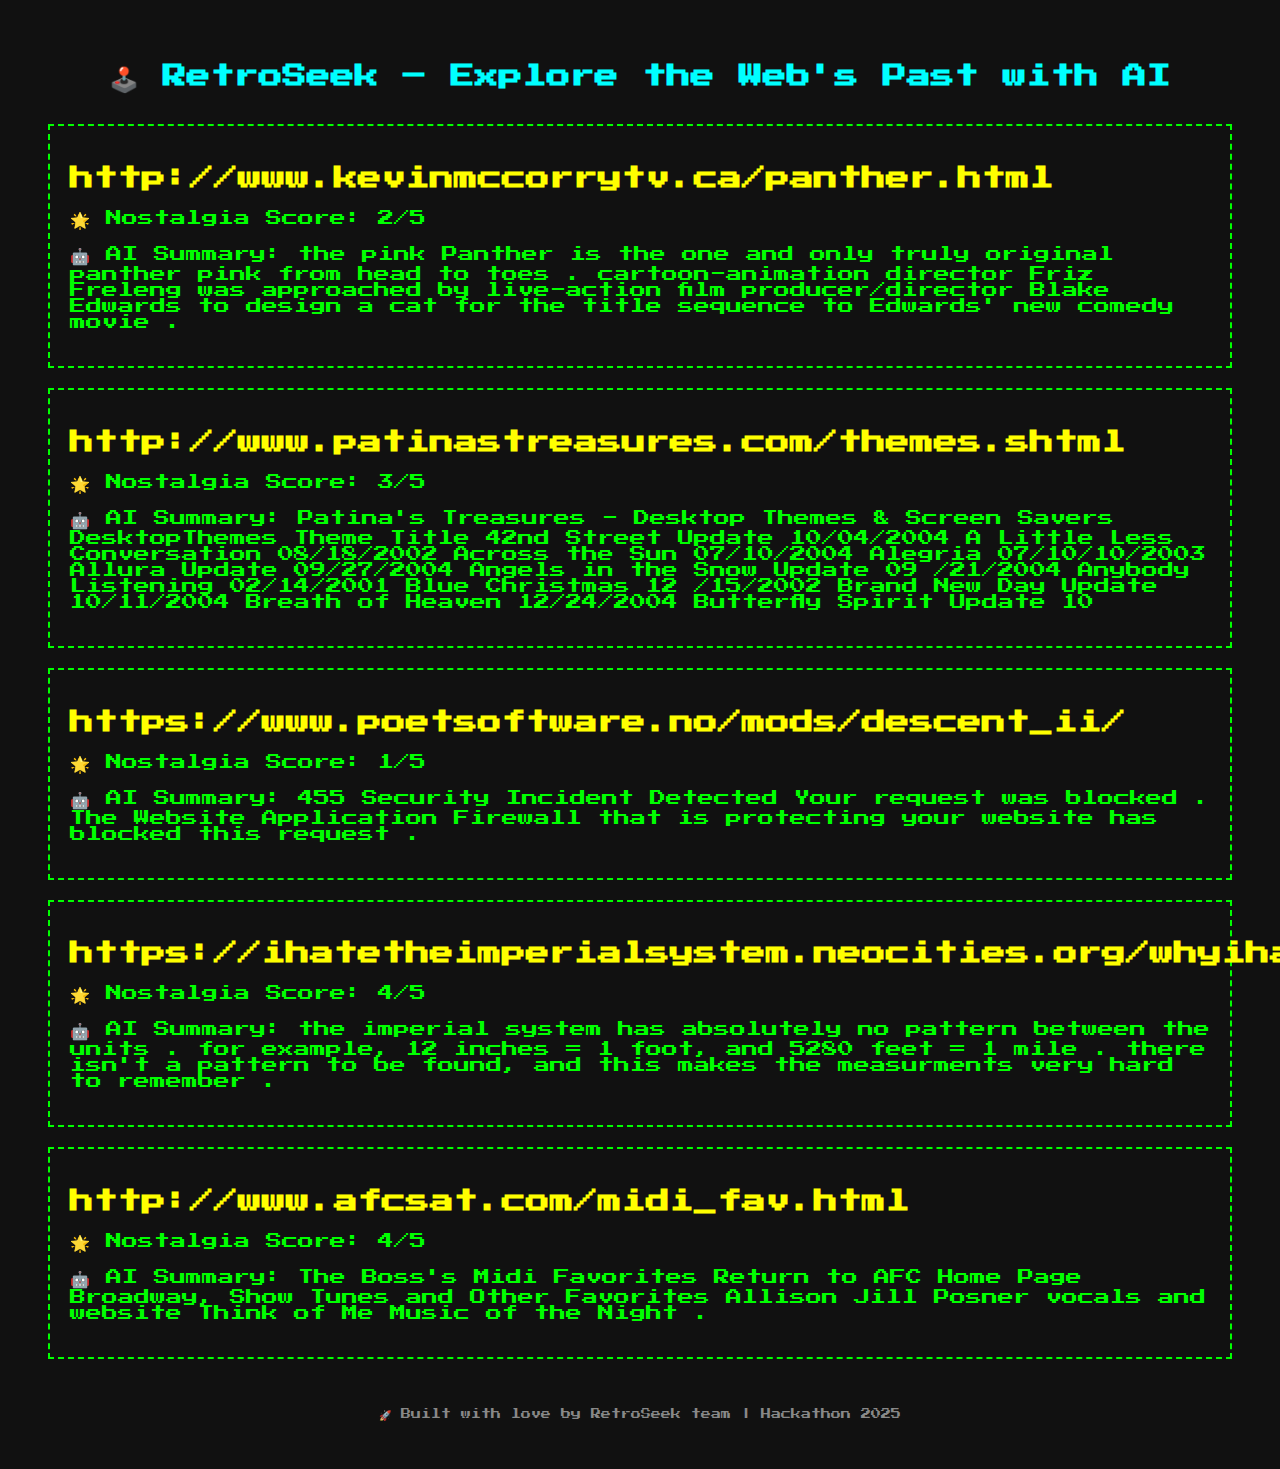
<file: index.html>
<!DOCTYPE html>
<html lang="en">
<head>
  <meta charset="UTF-8">
  <title>RetroSeek</title>
  <link href="https://fonts.googleapis.com/css2?family=Press+Start+2P&display=swap" rel="stylesheet">
  <style>
    body {
      font-family: 'Press Start 2P', monospace;
      background-color: #111;
      color: #0f0;
      padding: 40px;
    }
    h1 {
      color: #00ffff;
      text-align: center;
      font-size: 24px;
      margin-bottom: 30px;
    }
    .site {
      border: 2px dashed #0f0;
      padding: 20px;
      margin-bottom: 20px;
    }
    .site h2 a {
      color: #ff0;
      text-decoration: none;
    }
    .site h2 a:hover {
      text-decoration: underline;
    }
    .score, .summary {
      margin-top: 10px;
    }
    footer {
      margin-top: 50px;
      text-align: center;
      color: #888;
      font-size: 10px;
    }
  </style>
</head>
<body>
  <h1>🕹️ RetroSeek – Explore the Web's Past with AI</h1>
  
    <div class="site">
      <h2><a href="http://www.kevinmccorrytv.ca/panther.html" target="_blank">http://www.kevinmccorrytv.ca/panther.html</a></h2>
      <p class="score">🌟 Nostalgia Score: 2/5</p>
      <p class="summary">🤖 AI Summary: the pink Panther is the one and only truly original panther pink from head to toes . cartoon-animation director Friz Freleng was approached by live-action film producer/director Blake Edwards to design a cat for the title sequence to Edwards' new comedy movie .</p>
    </div>
    
    <div class="site">
      <h2><a href="http://www.patinastreasures.com/themes.shtml" target="_blank">http://www.patinastreasures.com/themes.shtml</a></h2>
      <p class="score">🌟 Nostalgia Score: 3/5</p>
      <p class="summary">🤖 AI Summary: Patina's Treasures - Desktop Themes & Screen Savers DesktopThemes Theme Title 42nd Street Update 10/04/2004 A Little Less Conversation 08/18/2002 Across the Sun 07/10/2004 Alegria 07/10/10/2003 Allura Update 09/27/2004 Angels in the Snow Update 09 /21/2004 Anybody Listening 02/14/2001 Blue Christmas 12 /15/2002 Brand New Day Update 10/11/2004 Breath of Heaven 12/24/2004 Butterfly Spirit Update 10</p>
    </div>
    
    <div class="site">
      <h2><a href="https://www.poetsoftware.no/mods/descent_ii/" target="_blank">https://www.poetsoftware.no/mods/descent_ii/</a></h2>
      <p class="score">🌟 Nostalgia Score: 1/5</p>
      <p class="summary">🤖 AI Summary: 455 Security Incident Detected Your request was blocked . The Website Application Firewall that is protecting your website has blocked this request .</p>
    </div>
    
    <div class="site">
      <h2><a href="https://ihatetheimperialsystem.neocities.org/whyihatetheimperialsystem" target="_blank">https://ihatetheimperialsystem.neocities.org/whyihatetheimperialsystem</a></h2>
      <p class="score">🌟 Nostalgia Score: 4/5</p>
      <p class="summary">🤖 AI Summary: the imperial system has absolutely no pattern between the units . for example, 12 inches = 1 foot, and 5280 feet = 1 mile . there isn't a pattern to be found, and this makes the measurments very hard to remember .</p>
    </div>
    
    <div class="site">
      <h2><a href="http://www.afcsat.com/midi_fav.html" target="_blank">http://www.afcsat.com/midi_fav.html</a></h2>
      <p class="score">🌟 Nostalgia Score: 4/5</p>
      <p class="summary">🤖 AI Summary: The Boss's Midi Favorites Return to AFC Home Page Broadway, Show Tunes and Other Favorites Allison Jill Posner vocals and website Think of Me Music of the Night .</p>
    </div>
    
  <footer>
    🚀 Built with love by RetroSeek team | Hackathon 2025
  </footer>
</body>
</html>
</file>
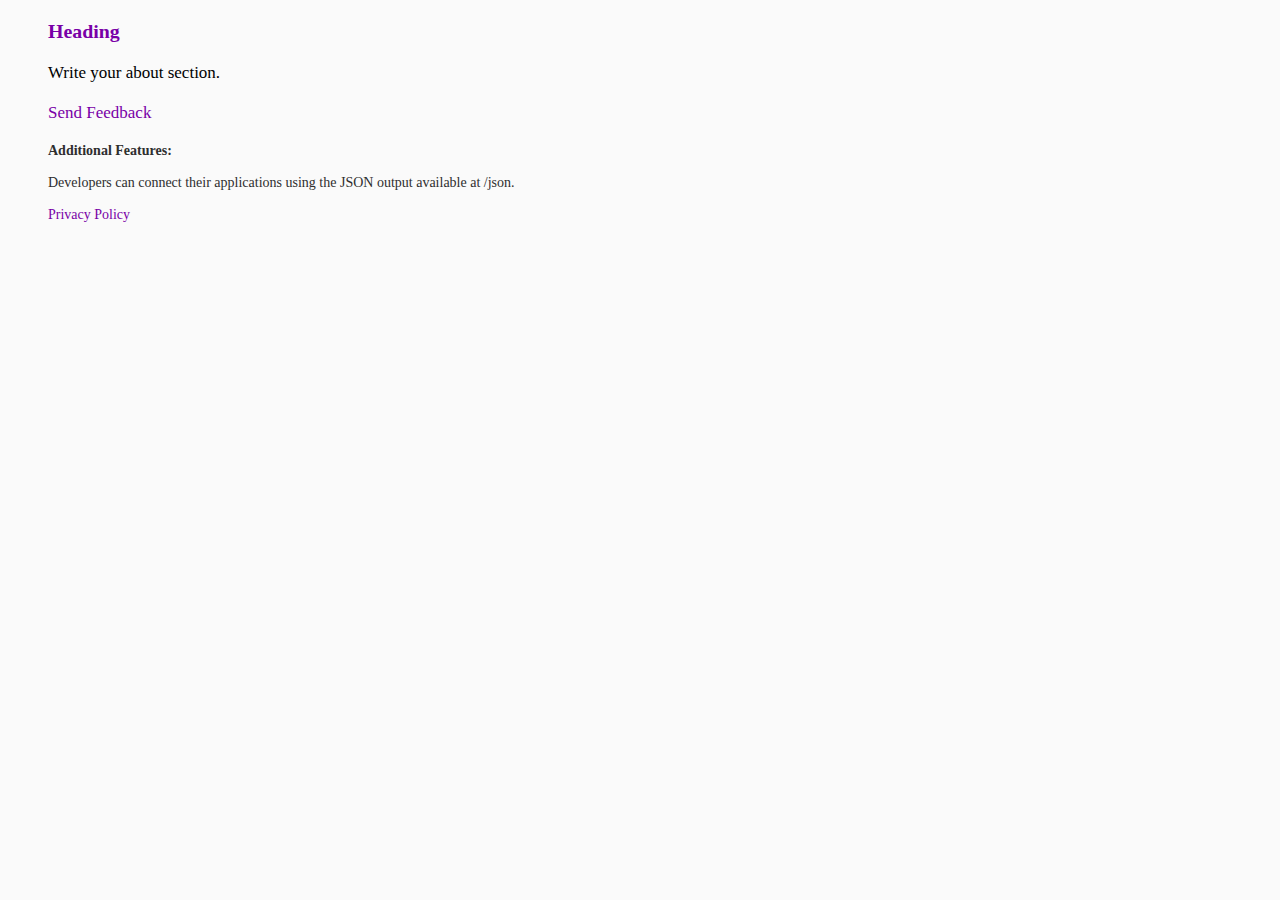
<file: html/about/index.html>
<!DOCTYPE html>
<html>
<head>
<title>About</title>
<meta name="viewport" content="width=device-width, initial-scale=1">
<link rel="stylesheet" type="text/css" href="../styles.css"/>
</head>
<body>
<blockquote>
<a href="/"><h3>Heading</h3></a>
<p>
Write your about section.
<br>
<br>
<a href="/feedback/">Send Feedback</a><br><br>
</p>
<p class="pin"><b>Additional Features:</b>
<br><br>Developers can connect their applications using the JSON output available at /json.
<br>
<br>
<a class="pin1" href="pp.html">Privacy Policy</a>
</p>
</blockquote>
</body>
</html>
</file>
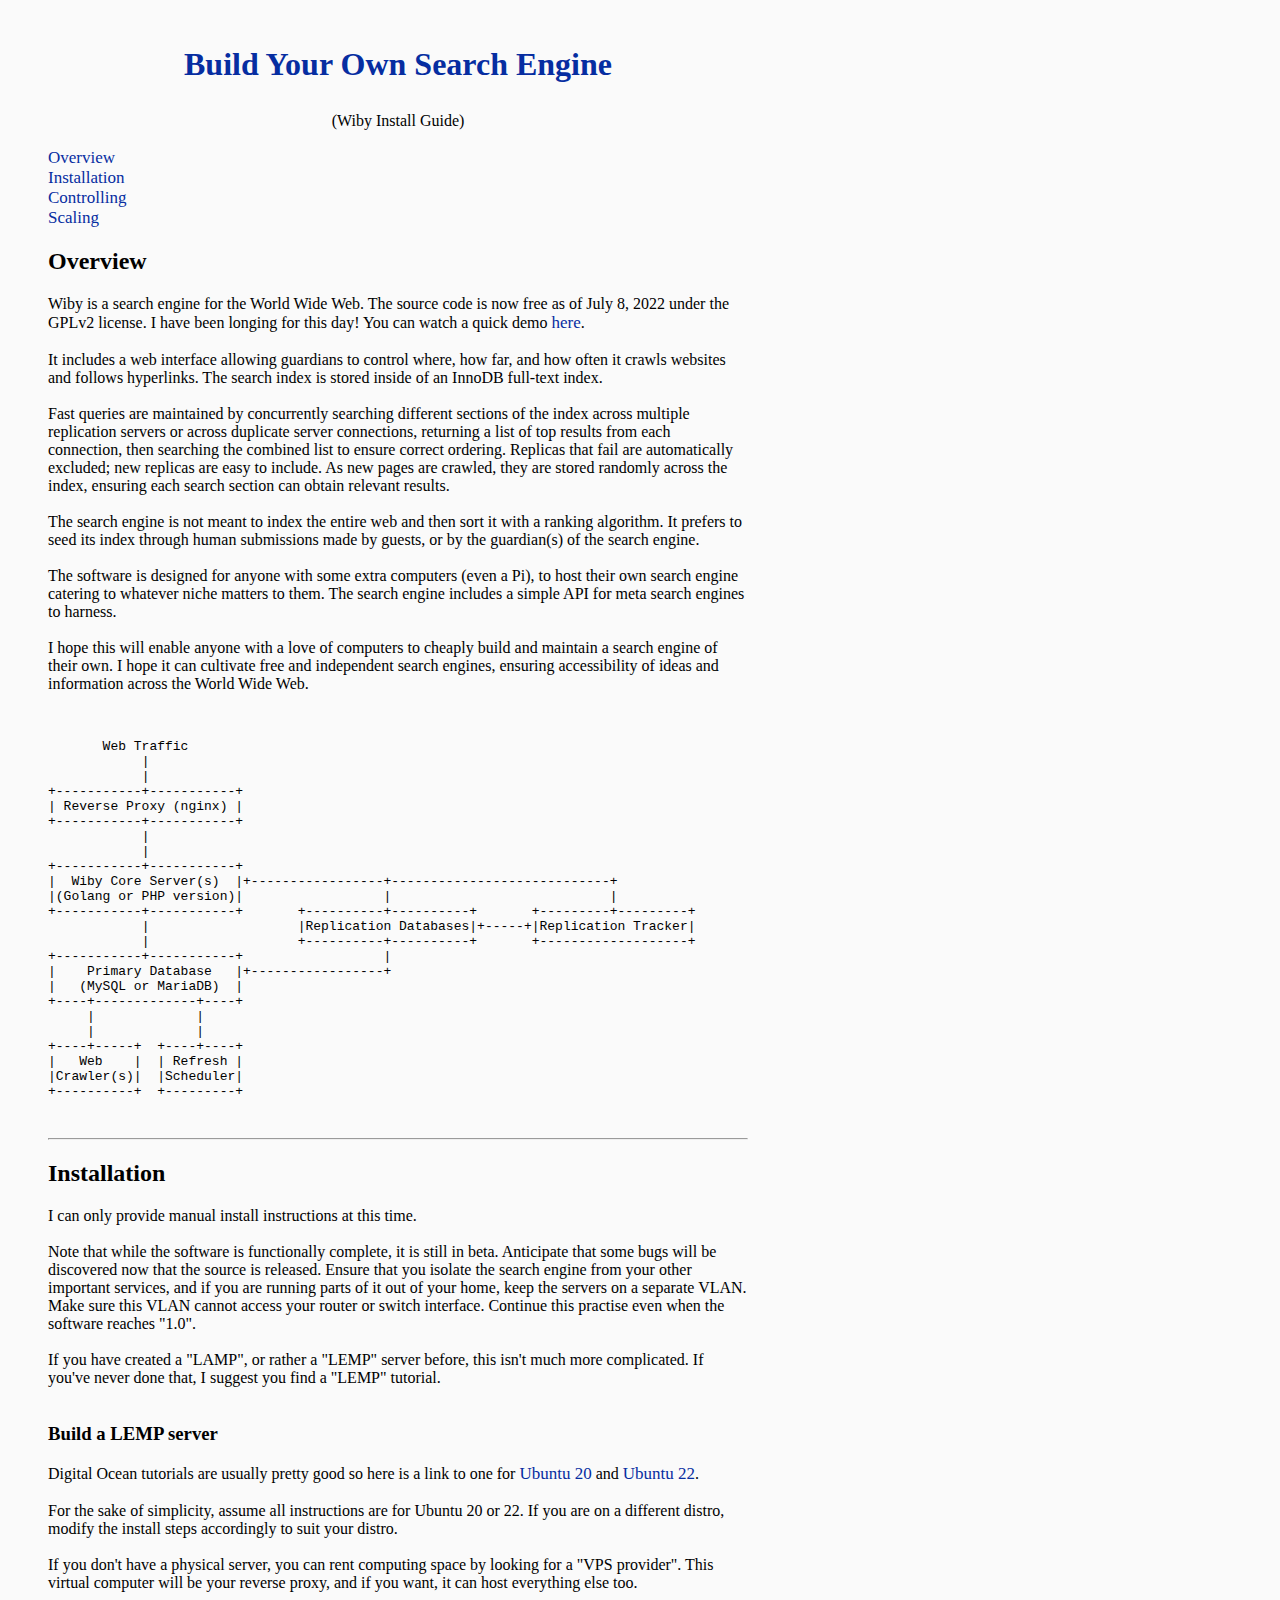
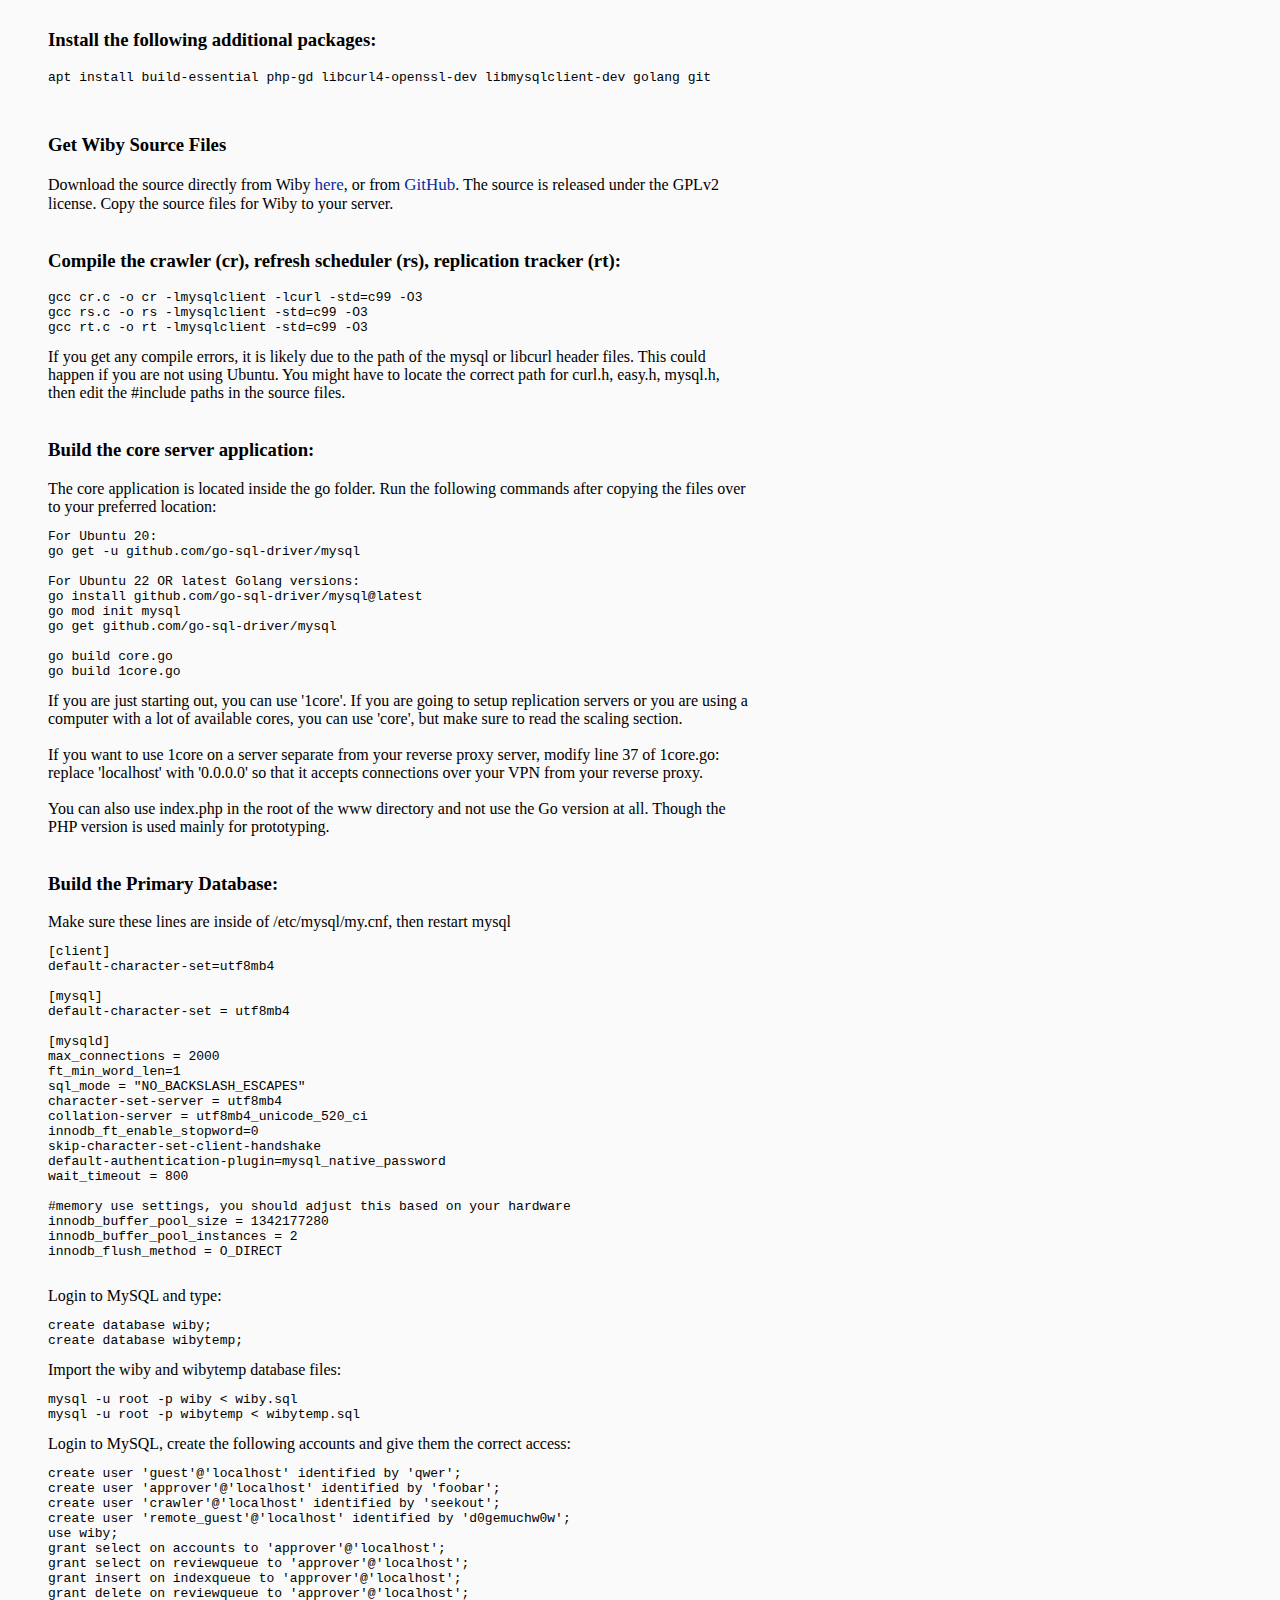
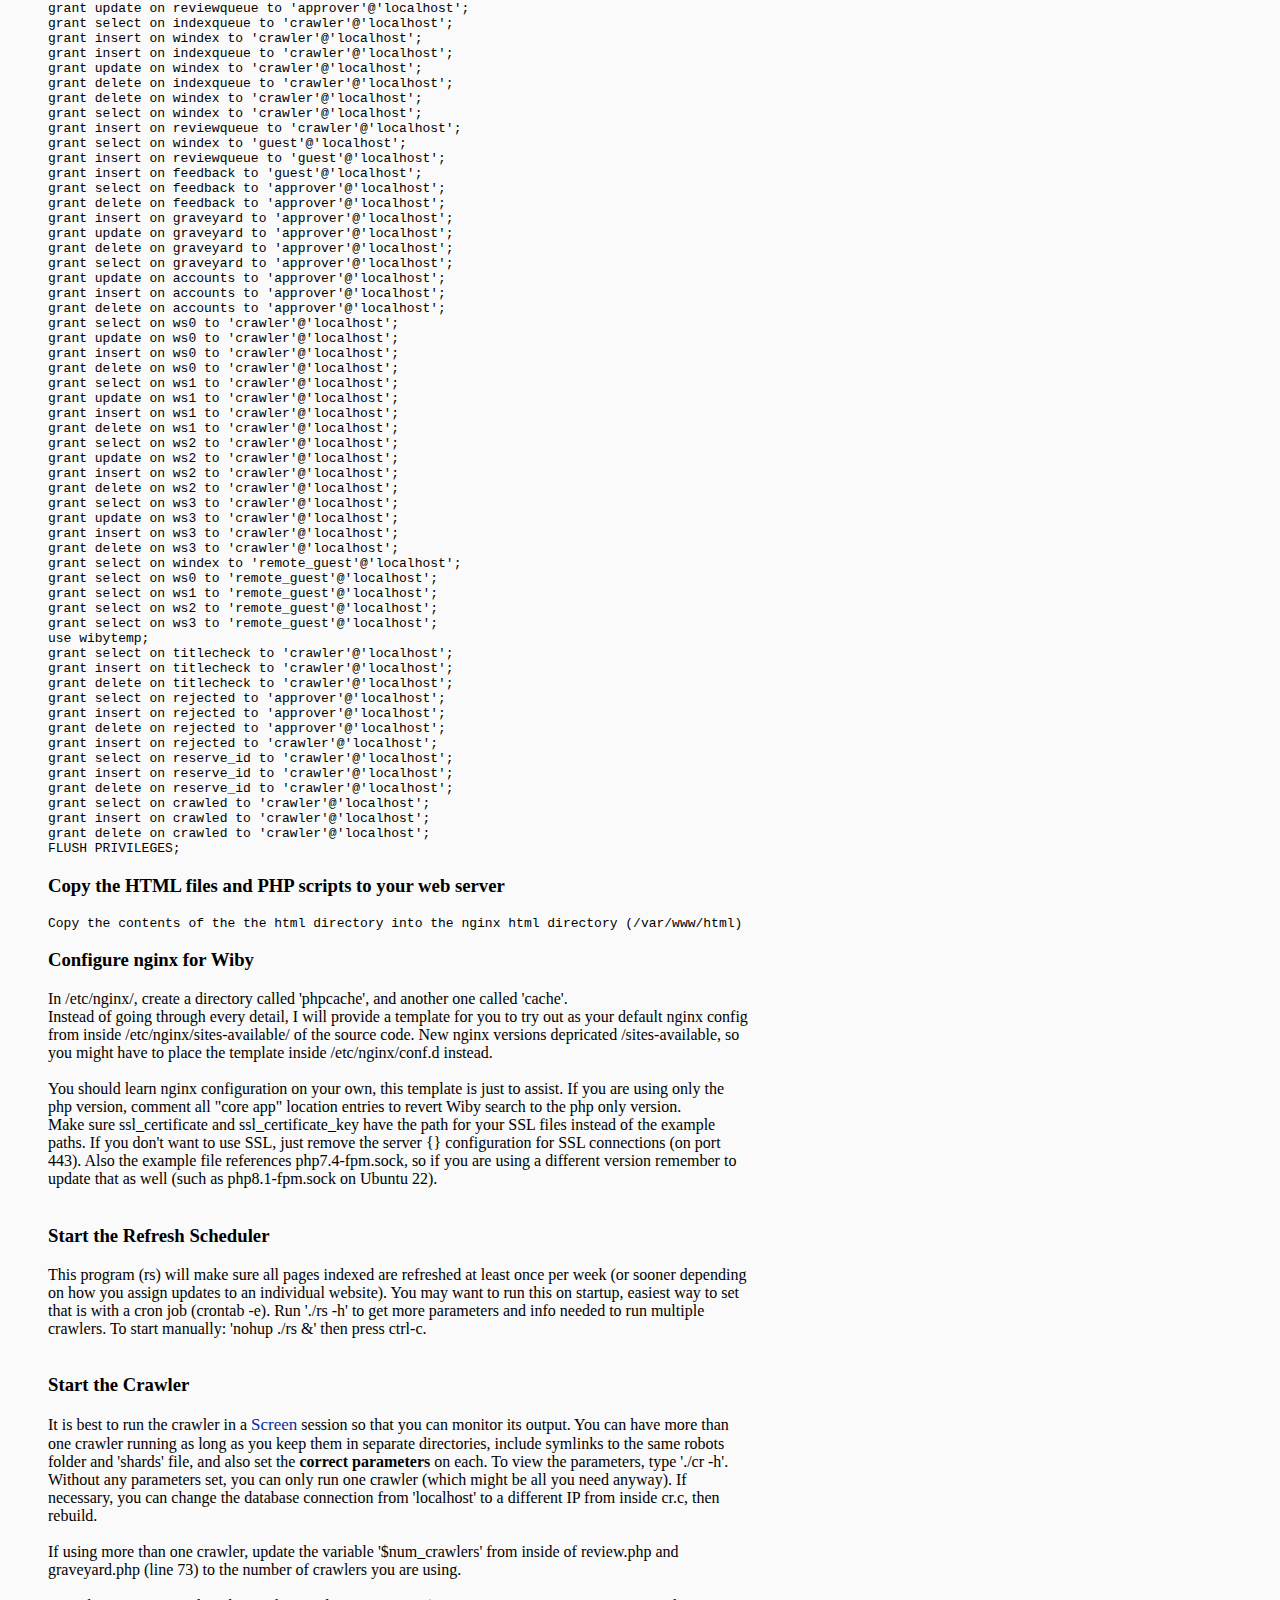
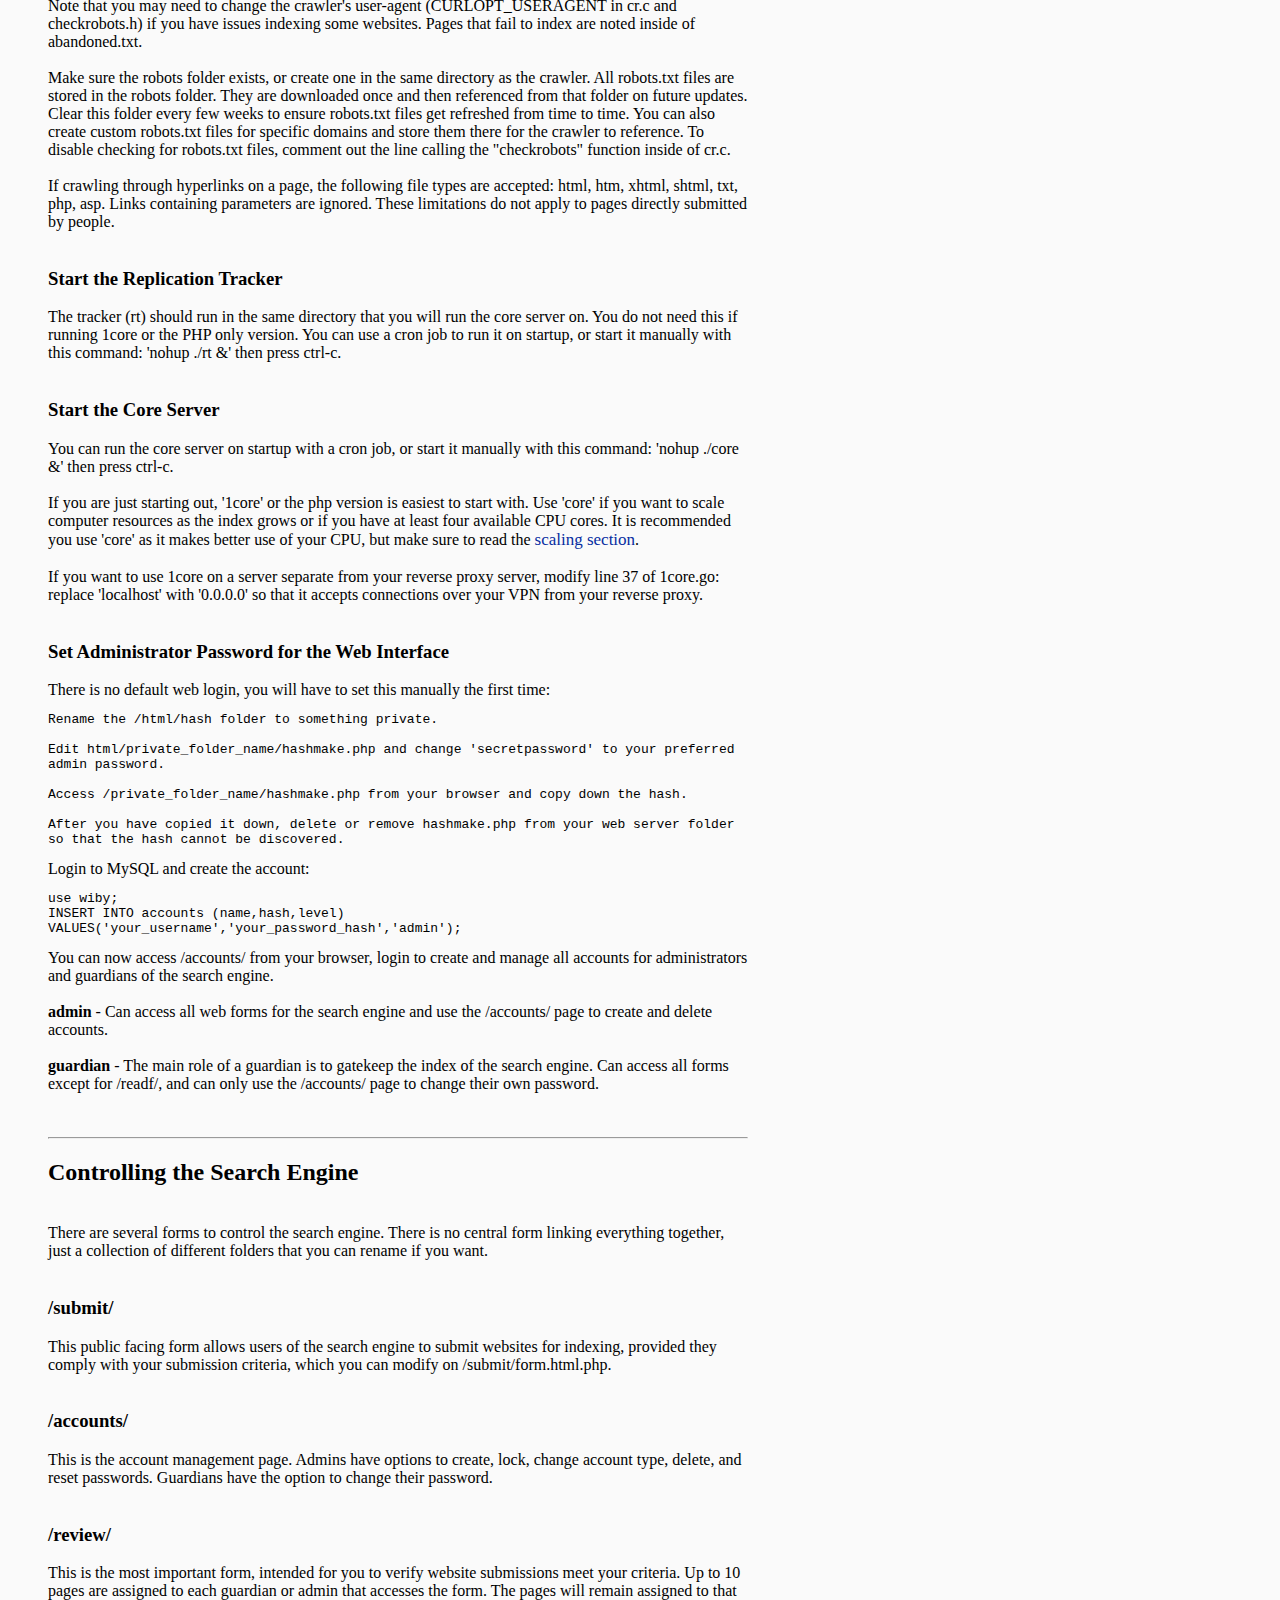
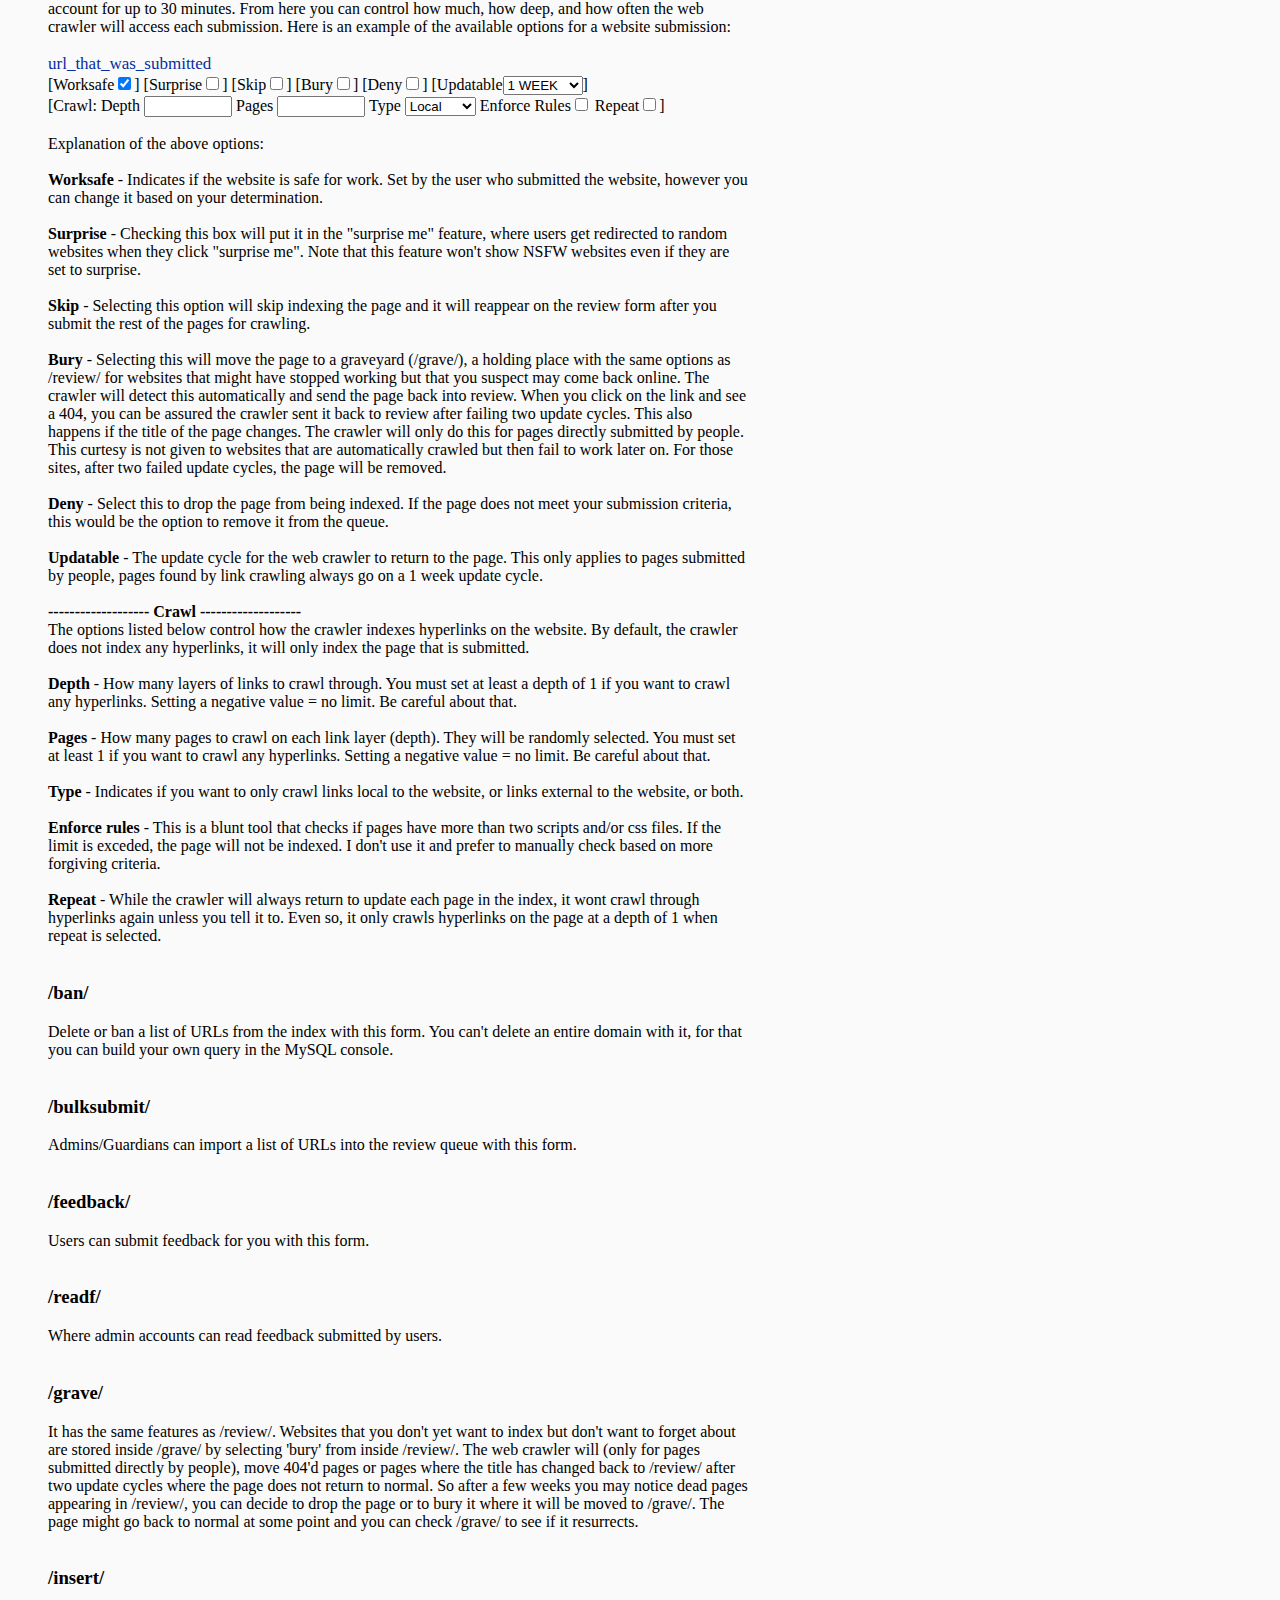
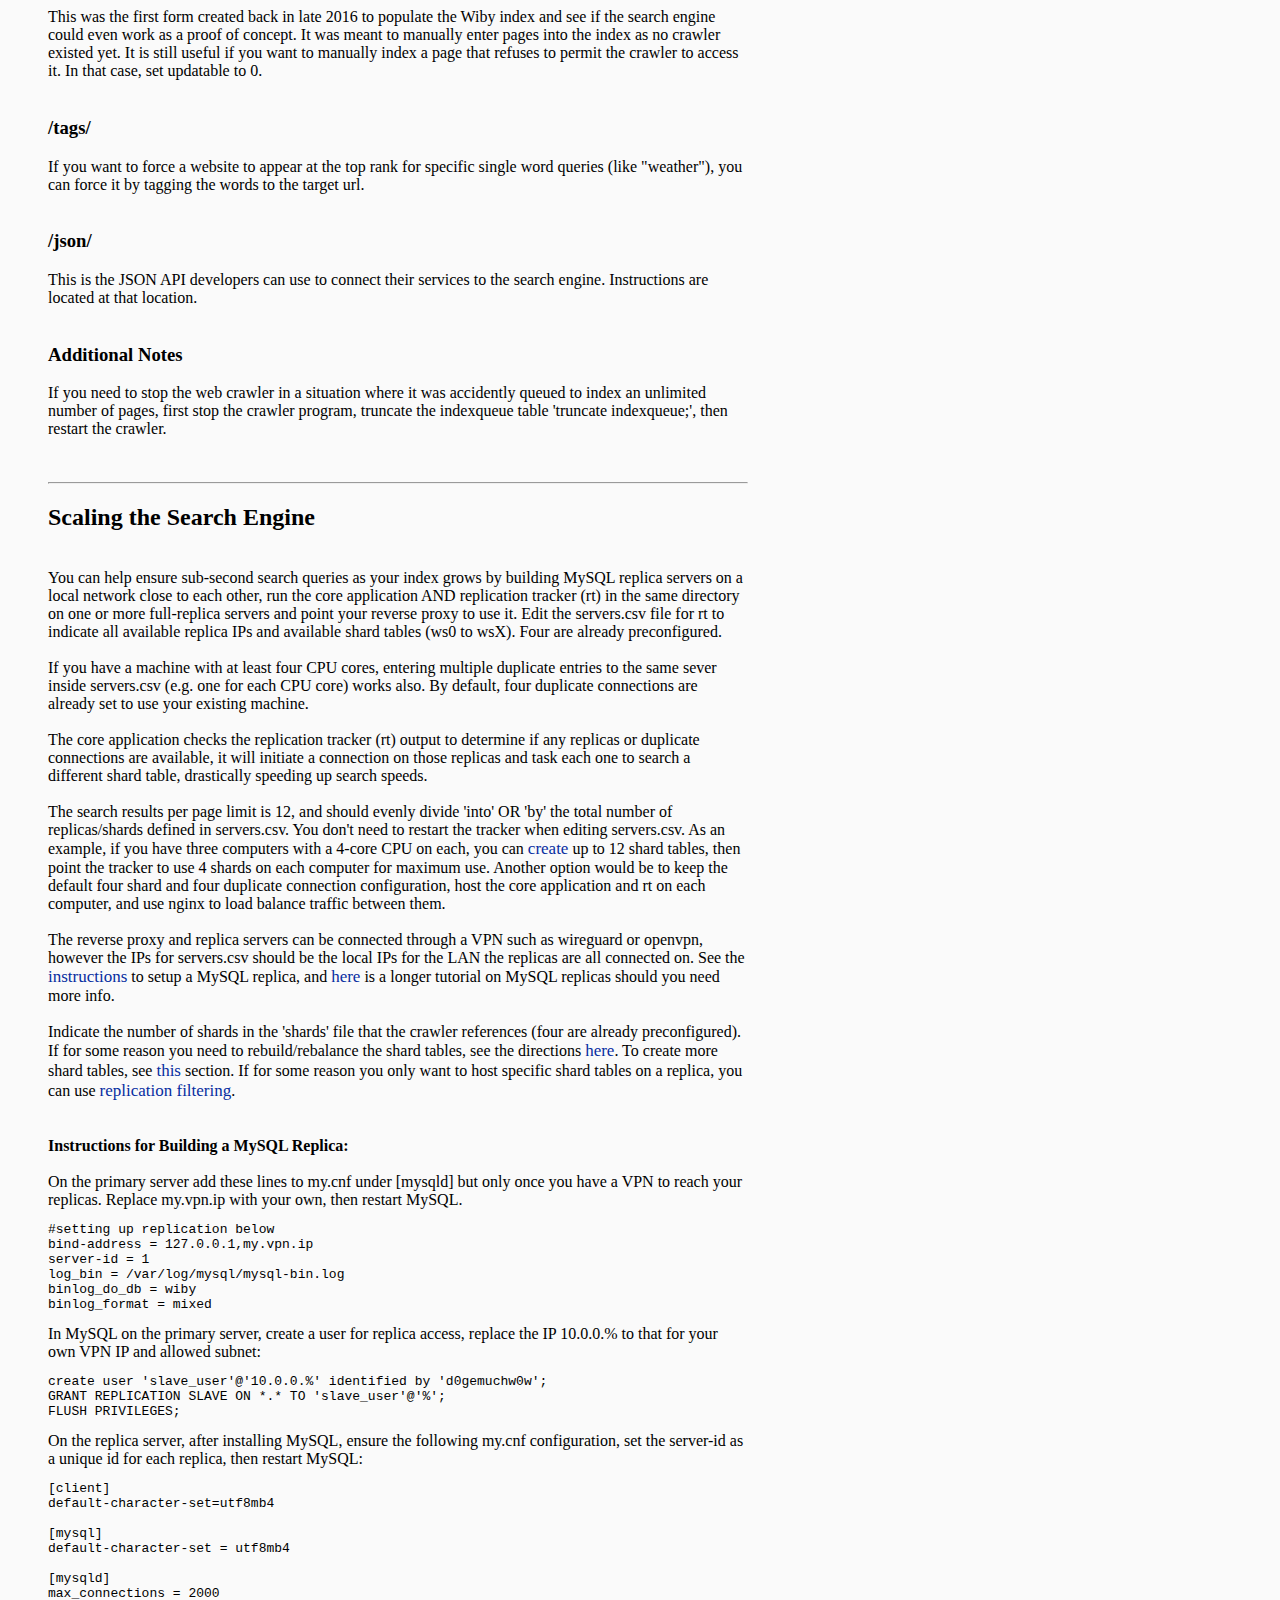
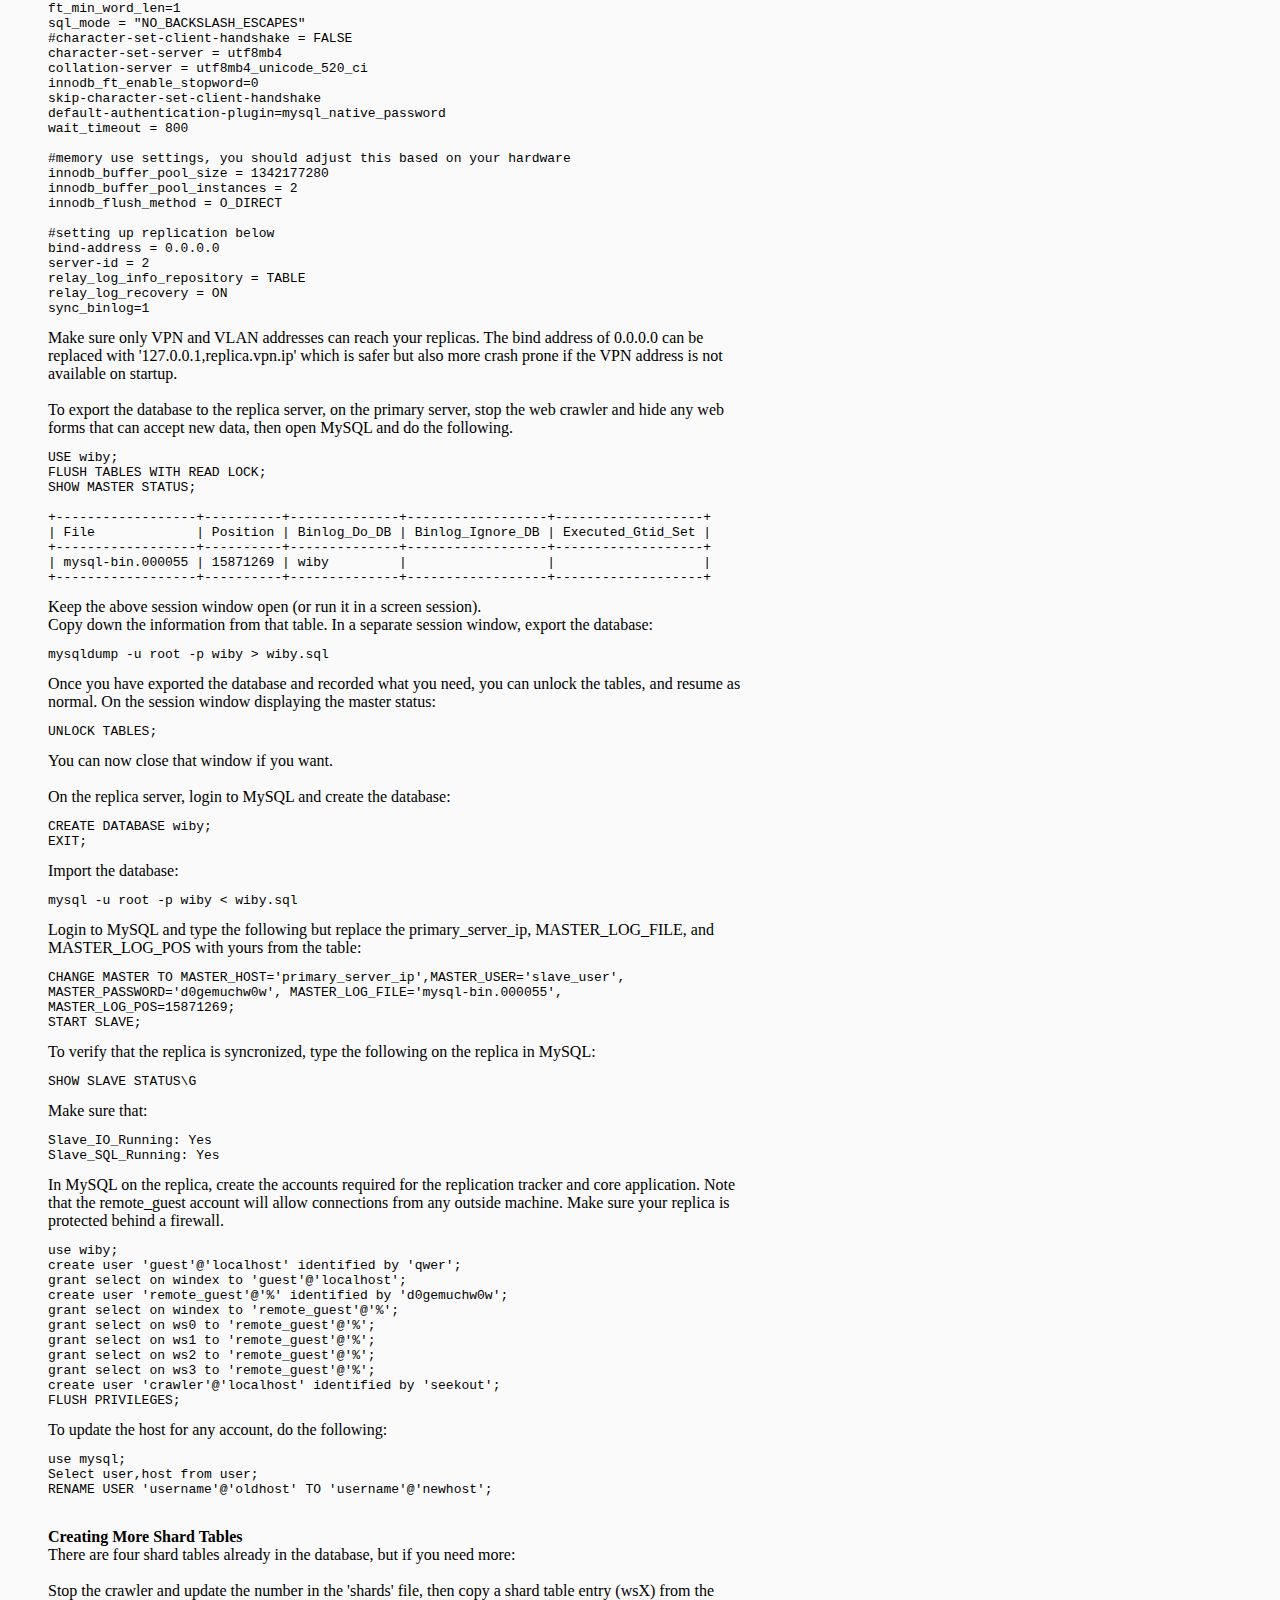
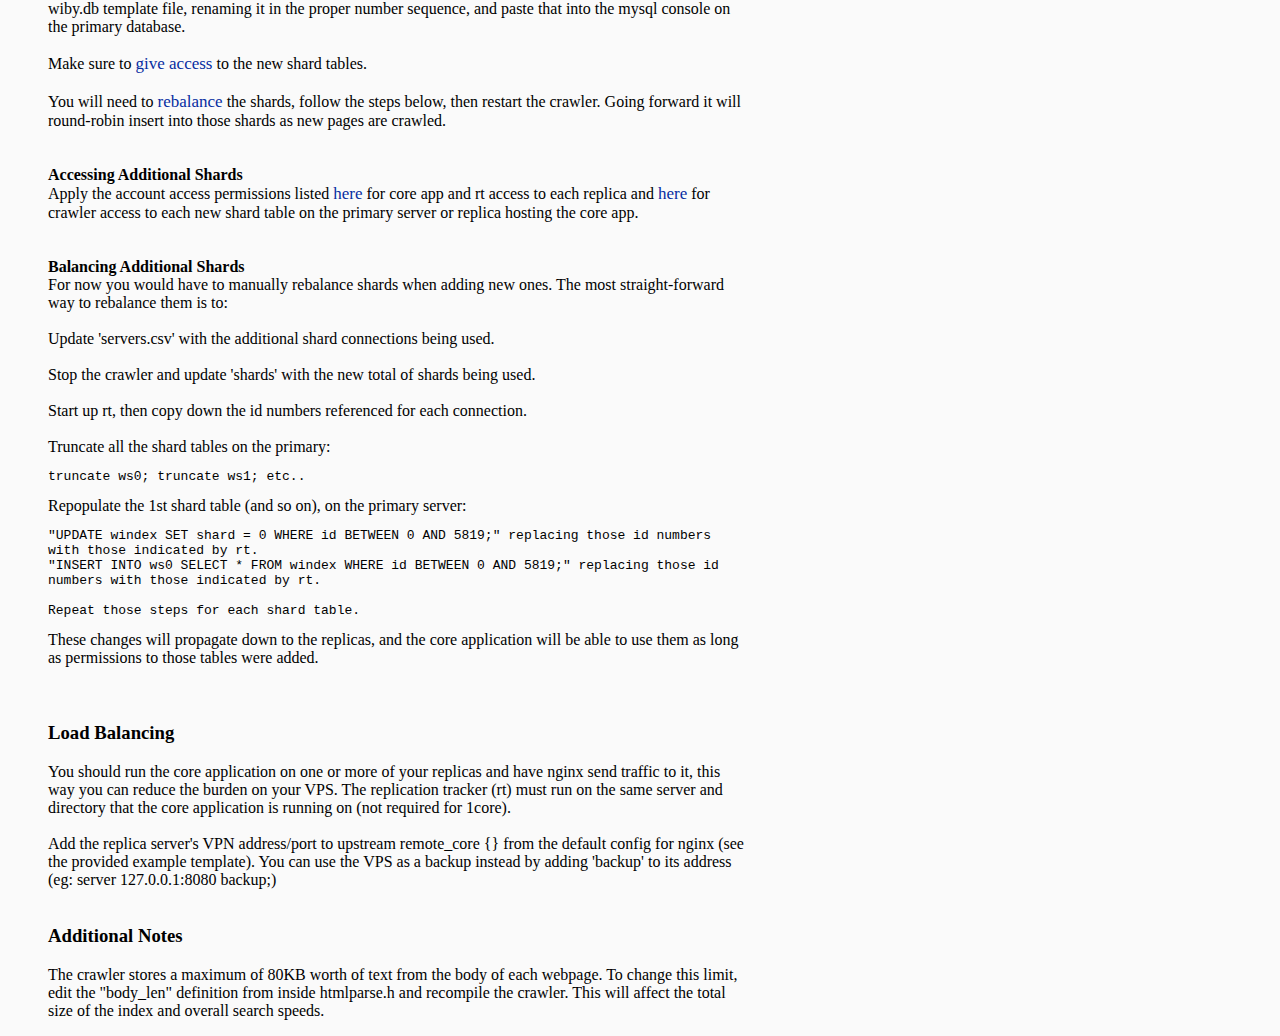
<file: html/about/guide.html>
<!DOCTYPE html>    
<html lang="en">    
<head>    
<title>Build your own Search Engine</title>
<style> 
h1 { color: #062DA1; }
body { background-color: #FAFAFA; }
a:link { COLOR: #062DA1;  font-size: 17px; text-decoration: none;}
a:visited { COLOR: #7900A7; }
a.tlink:visited { COLOR: #515151; }
a.title:link { COLOR: #7900A7; font-weight: bold; font-size: 29px;  text-decoration: none; font-family: "Georgia"; }
a.tiny { COLOR: #7900A7; font-size: 17px; }
a.pin1 { font-size:14px; COLOR: #7900A7; }
a.tlink { font-size: 21px; COLOR: #062DA1 }
a.more { font-size: 21px; COLOR: #7900A7 }
h1 { margin:0px; line-height:96px; }
p { font-size:17px; margin-bottom:0px; margin-top:0px; }
.titlep { COLOR: #7900A7; font-weight: bold; font-size: 83px; font-family: "Georgia"; }
.url { font-size:15px; color: #3a5a0c; }
.pin { font-size:14px; COLOR: #2e2e2e;}
textarea:focus, input:focus{ outline: none;}
blockquote { max-width: 700px; }
input[type='number'] { width: 80px; }
pre { width:700px; white-space: pre-wrap; word-wrap: break-word; }
</style> 
<meta http-equiv="content-type" content="text/html; charset=utf-8"/> 
<meta name="description" content="The source code and instructions to create your own version of Wiby."/> 
</head>        
<body> 
<blockquote>   
<h1 align="center">Build Your Own Search Engine</h1>
<div align="center">(Wiby Install Guide)</div>
<br>
<p>
<a href="guide.html#overview">Overview</a>
<br>
<a href="guide.html#install">Installation</a>
<br>
<a href="guide.html#control">Controlling</a>
<br>
<a href="guide.html#scale">Scaling</a>

<h2><a name="overview">Overview</a></h2>
Wiby is a search engine for the World Wide Web. The source code is now free as of July 8, 2022 under the GPLv2 license. I have been longing for this day! You can watch a quick demo <a href="https://youtu.be/nCfWJqNBqHo">here</a>.
<br>
<br>
It includes a web interface allowing guardians to control where, how far, and how often it crawls websites and follows hyperlinks. The search index is stored inside of an InnoDB full-text index.
<br>
<br>
Fast queries are maintained by concurrently searching different sections of the index across multiple replication servers or across duplicate server connections, returning a list of top results from each connection, 
then searching the combined list to ensure correct ordering. Replicas that fail are automatically excluded; new replicas are easy to include. 
As new pages are crawled, they are stored randomly across the index, ensuring each search section can obtain relevant results.<br>
<br>
The search engine is not meant to index the entire web and then sort it with a ranking algorithm. 
It prefers to seed its index through human submissions made by guests, or by the guardian(s) of the search engine. 
<br>
<br>
The software is designed for anyone with some extra computers (even a Pi), to host their own search engine catering to whatever niche matters to them. The search engine includes a simple API 
for meta search engines to harness.
<br>
<br>
I hope this will enable anyone with a love of computers to cheaply build and maintain a search engine of their own. 
I hope it can cultivate free and independent search engines, ensuring accessibility of ideas and information across the World Wide Web.
<br>
<br>
<pre>

       Web Traffic
            |
            |
+-----------+-----------+
| Reverse Proxy (nginx) |
+-----------+-----------+
            |
            |
+-----------+-----------+
|  Wiby Core Server(s)  |+-----------------+----------------------------+
|(Golang or PHP version)|                  |                            |
+-----------+-----------+       +----------+----------+       +---------+---------+
            |                   |Replication Databases|+-----+|Replication Tracker|
            |                   +----------+----------+       +-------------------+
+-----------+-----------+                  |
|    Primary Database   |+-----------------+
|   (MySQL or MariaDB)  |
+----+-------------+----+
     |             |  
     |             |  
+----+-----+  +----+----+
|   Web    |  | Refresh |
|Crawler(s)|  |Scheduler|
+----------+  +---------+
</pre>
<br>
<hr>
<h2><a name="install">Installation</a></h2>
I can only provide manual install instructions at this time. 
<br>
<br>
Note that while the software is functionally complete, it is still in beta. Anticipate that some bugs will be discovered now that the source is released. 
Ensure that you isolate the search engine from your other important services, and if you are running parts of it out of your home, keep the servers 
on a separate VLAN. Make sure this VLAN cannot access your router or switch interface. Continue this practise even when the software reaches "1.0".
<br>
<br>
If you have created a "LAMP", or rather a "LEMP" server before, this isn't much more complicated. If you've never done that, I suggest you find a "LEMP" tutorial.
<br><br>
<h3>Build a LEMP server</h3>
Digital Ocean tutorials are usually pretty good so here is a link to one for <a href="https://www.digitalocean.com/community/tutorials/how-to-install-linux-nginx-mysql-php-lemp-stack-on-ubuntu-20-04">Ubuntu 20</a> and 
<a href="https://www.digitalocean.com/community/tutorials/how-to-install-linux-nginx-mysql-php-lemp-stack-on-ubuntu-22-04">Ubuntu 22</a>.
<br>
<br>
For the sake of simplicity, assume all instructions are for Ubuntu 20 or 22. If you are on a different distro, modify the install steps accordingly to suit your distro.
<br>
<br>
If you don't have a physical server, you can rent computing space by looking for a "VPS provider". This virtual computer will be your reverse proxy, and if you want, it can host everything else too.
<br>
<br>
<h3>Install the following additional packages:</h3>
<pre>apt install build-essential php-gd libcurl4-openssl-dev libmysqlclient-dev golang git</pre>
<br>
<h3>Get Wiby Source Files</h3>
Download the source directly from Wiby <a href="/download/wiby-main.zip">here</a>, or from <a href="https://github.com/wibyweb/wiby/">GitHub</a>. The source is released under the GPLv2 license. Copy the source files for Wiby to your server.
<br>
<br>

<h3>Compile the crawler (cr), refresh scheduler (rs), replication tracker (rt):</h3>
<pre>
gcc cr.c -o cr -lmysqlclient -lcurl -std=c99 -O3
gcc rs.c -o rs -lmysqlclient -std=c99 -O3
gcc rt.c -o rt -lmysqlclient -std=c99 -O3
</pre>
If you get any compile errors, it is likely due to the path of the mysql or libcurl header files. 
This could happen if you are not using Ubuntu. You might have to locate the correct path for curl.h, easy.h, mysql.h, then edit the &#35;include paths in the source files.
<br>
<br>
<h3>Build the core server application:</h3>
The core application is located inside the go folder. Run the following commands after copying the files over to your preferred location:
<pre>
For Ubuntu 20:
go get -u github.com/go-sql-driver/mysql

For Ubuntu 22 OR latest Golang versions:
go install github.com/go-sql-driver/mysql@latest
go mod init mysql
go get github.com/go-sql-driver/mysql

go build core.go
go build 1core.go
</pre>
If you are just starting out, you can use '1core'. If you are going to setup replication servers or you are using a computer with a lot of available cores, you can use 'core', but make sure to read the scaling section.
<br>
<br>
If you want to use 1core on a server separate from your reverse proxy server, modify line 37 of 1core.go: replace 'localhost' with '0.0.0.0' so that it accepts connections over your VPN from your reverse proxy.
<br>
<br>
You can also use index.php in the root of the www directory and not use the Go version at all. Though the PHP version is used mainly for prototyping.
<br>
<br>
<h3>Build the Primary Database:</h3>
Make sure these lines are inside of /etc/mysql/my.cnf, then restart mysql
<pre>
[client]
default-character-set=utf8mb4

[mysql]
default-character-set = utf8mb4

[mysqld]
max_connections = 2000
ft_min_word_len=1
sql_mode = "NO_BACKSLASH_ESCAPES"
character-set-server = utf8mb4
collation-server = utf8mb4_unicode_520_ci
innodb_ft_enable_stopword=0
skip-character-set-client-handshake
default-authentication-plugin=mysql_native_password
wait_timeout = 800

#memory use settings, you should adjust this based on your hardware
innodb_buffer_pool_size = 1342177280
innodb_buffer_pool_instances = 2
innodb_flush_method = O_DIRECT

</pre>
Login to MySQL and type:
<pre>
create database wiby;
create database wibytemp;
</pre>
Import the wiby and wibytemp database files:
<pre>
mysql -u root -p wiby < wiby.sql
mysql -u root -p wibytemp < wibytemp.sql
</pre>
Login to MySQL, create the following accounts and give them the correct access:<br>
<pre>
create user 'guest'@'localhost' identified by 'qwer';
create user 'approver'@'localhost' identified by 'foobar';
create user 'crawler'@'localhost' identified by 'seekout';
create user 'remote_guest'@'localhost' identified by 'd0gemuchw0w';
use wiby;
grant select on accounts to 'approver'@'localhost';
grant select on reviewqueue to 'approver'@'localhost';
grant insert on indexqueue to 'approver'@'localhost';
grant delete on reviewqueue to 'approver'@'localhost';
grant update on reviewqueue to 'approver'@'localhost';
grant select on indexqueue to 'crawler'@'localhost';
grant insert on windex to 'crawler'@'localhost';
grant insert on indexqueue to 'crawler'@'localhost';
grant update on windex to 'crawler'@'localhost';
grant delete on indexqueue to 'crawler'@'localhost';
grant delete on windex to 'crawler'@'localhost';
grant select on windex to 'crawler'@'localhost';
grant insert on reviewqueue to 'crawler'@'localhost';
grant select on windex to 'guest'@'localhost';
grant insert on reviewqueue to 'guest'@'localhost';
grant insert on feedback to 'guest'@'localhost';
grant select on feedback to 'approver'@'localhost';
grant delete on feedback to 'approver'@'localhost';
grant insert on graveyard to 'approver'@'localhost';
grant update on graveyard to 'approver'@'localhost';
grant delete on graveyard to 'approver'@'localhost';
grant select on graveyard to 'approver'@'localhost';
grant update on accounts to 'approver'@'localhost';
grant insert on accounts to 'approver'@'localhost';
grant delete on accounts to 'approver'@'localhost';
grant select on ws0 to 'crawler'@'localhost';<a name="accounts"></a>
grant update on ws0 to 'crawler'@'localhost';
grant insert on ws0 to 'crawler'@'localhost';
grant delete on ws0 to 'crawler'@'localhost';
grant select on ws1 to 'crawler'@'localhost';
grant update on ws1 to 'crawler'@'localhost';
grant insert on ws1 to 'crawler'@'localhost';
grant delete on ws1 to 'crawler'@'localhost';
grant select on ws2 to 'crawler'@'localhost';
grant update on ws2 to 'crawler'@'localhost';
grant insert on ws2 to 'crawler'@'localhost';
grant delete on ws2 to 'crawler'@'localhost';
grant select on ws3 to 'crawler'@'localhost';
grant update on ws3 to 'crawler'@'localhost';
grant insert on ws3 to 'crawler'@'localhost';
grant delete on ws3 to 'crawler'@'localhost';
grant select on windex to 'remote_guest'@'localhost';
grant select on ws0 to 'remote_guest'@'localhost';
grant select on ws1 to 'remote_guest'@'localhost';
grant select on ws2 to 'remote_guest'@'localhost';
grant select on ws3 to 'remote_guest'@'localhost';
use wibytemp;
grant select on titlecheck to 'crawler'@'localhost';
grant insert on titlecheck to 'crawler'@'localhost';
grant delete on titlecheck to 'crawler'@'localhost';
grant select on rejected to 'approver'@'localhost';
grant insert on rejected to 'approver'@'localhost';
grant delete on rejected to 'approver'@'localhost';
grant insert on rejected to 'crawler'@'localhost';
grant select on reserve_id to 'crawler'@'localhost';
grant insert on reserve_id to 'crawler'@'localhost';
grant delete on reserve_id to 'crawler'@'localhost';
grant select on crawled to 'crawler'@'localhost';
grant insert on crawled to 'crawler'@'localhost';
grant delete on crawled to 'crawler'@'localhost';
FLUSH PRIVILEGES;
</pre>
<h3>Copy the HTML files and PHP scripts to your web server</h3>
<pre>Copy the contents of the the html directory into the nginx html directory (/var/www/html)</pre>

<h3>Configure nginx for Wiby</h3>
In /etc/nginx/, create a directory called 'phpcache', and another one called 'cache'.
<br>
Instead of going through every detail, I will provide a template for you to try out as your default nginx config from inside /etc/nginx/sites-available/ of the source code.
New nginx versions depricated /sites-available, so you might have to place the template inside /etc/nginx/conf.d instead.
<br>
<br>
You should learn nginx configuration on your own, this template is just to assist. 
If you are using only the php version, comment all "core app" location entries to revert Wiby search to the php only version.
<br>
Make sure ssl_certificate and ssl_certificate_key have the path for your SSL files instead of the example paths. If you don't want to use SSL, just remove the server {} configuration for SSL connections (on port 443). 
Also the example file references php7.4-fpm.sock, so if you are using a different version remember to update that as well (such as php8.1-fpm.sock on Ubuntu 22).
<br>
<br>
<h3>Start the Refresh Scheduler</h3>
This program (rs) will make sure all pages indexed are refreshed at least once per week (or sooner depending on how you assign updates to an individual website). 
You may want to run this on startup, easiest way to set that is with a cron job (crontab -e). Run './rs -h' to get more parameters and info needed to run multiple crawlers. 
To start manually:  'nohup ./rs &' then press ctrl-c.
<br>
<br>
<h3>Start the Crawler</h3>
It is best to run the crawler in a <a href="https://www.gnu.org/software/screen/manual/screen.html">Screen</a> session so that you can monitor its output. You can have more than one crawler running as long as you keep them in separate directories, include symlinks to the same robots folder and 'shards' file, and also set the <b>correct parameters</b> on each. 
To view the parameters, type './cr -h'. Without any parameters set, you can only run one crawler (which might be all you need anyway). If necessary, you can change the database connection from 'localhost' to a different IP from inside cr.c, then rebuild.
<br>
<br>
If using more than one crawler, update the variable '$num_crawlers' from inside of review.php and graveyard.php (line 73) to the number of crawlers you are using.
<br>
<br>
Note that you may need to change the crawler's user-agent (CURLOPT_USERAGENT in cr.c and checkrobots.h) if you have issues indexing some websites. Pages that fail to index are noted inside of abandoned.txt.
<br> 
<br>
Make sure the robots folder exists, or create one in the same directory as the crawler. All robots.txt files are stored in the robots folder. They are downloaded once and then referenced from that folder on future updates. Clear this folder every few weeks to ensure robots.txt files get refreshed from time to time. You can also create custom robots.txt files for specific domains and store them there for the crawler to reference.
To disable checking for robots.txt files, comment out the line calling the "checkrobots" function inside of cr.c.
<br>
<br>
If crawling through hyperlinks on a page, the following file types are accepted: html, htm, xhtml, shtml, txt, php, asp. Links containing parameters are ignored. These limitations do not apply to pages directly submitted by people.
<br>
<br>
<h3>Start the Replication Tracker</h3>
The tracker (rt) should run in the same directory that you will run the core server on. You do not need this if running 1core or the PHP only version. You can use a cron job to run it on startup, or 
start it manually with this command: 'nohup ./rt &' then press ctrl-c.
<br>
<br>
<h3>Start the Core Server</h3>
You can run the core server on startup with a cron job, or start it manually with this command: 'nohup ./core &' then press ctrl-c.
<br>
<br>
If you are just starting out, '1core' or the php version is easiest to start with. Use 'core' if you want to scale computer resources as the index grows or if you have at least four available CPU cores. It is recommended you use 'core' as it makes better use of your CPU, but make sure to read the <a href="guide.html#scale">scaling section</a>.
<br>
<br>
If you want to use 1core on a server separate from your reverse proxy server, modify line 37 of 1core.go: replace 'localhost' with '0.0.0.0' so that it accepts connections over your VPN from your reverse proxy.
<br>
<br>
<h3>Set Administrator Password for the Web Interface</h3>
There is no default web login, you will have to set this manually the first time:
<pre>
Rename the /html/hash folder to something private.

Edit html/private_folder_name/hashmake.php and change 'secretpassword' to your preferred admin password. 

Access /private_folder_name/hashmake.php from your browser and copy down the hash.

After you have copied it down, delete or remove hashmake.php from your web server folder so that the hash cannot be discovered.
</pre>
Login to MySQL and create the account:
<pre>
use wiby;
INSERT INTO accounts (name,hash,level) VALUES('your_username','your_password_hash','admin');
</pre>
You can now access /accounts/ from your browser, login to create and manage all accounts for administrators and guardians of the search engine.
<br>
<br>
<b>admin</b> - Can access all web forms for the search engine and use the /accounts/ page to create and delete accounts.
<br>
<br>
<b>guardian</b> - The main role of a guardian is to gatekeep the index of the search engine. Can access all forms except for /readf/, and can only use the /accounts/ page to change their own password.
<br>
<br>
<br>
<hr>
<h2><a name="control">Controlling the Search Engine</a></h2>
<br>
There are several forms to control the search engine. There is no central form linking everything together, just a collection of different folders that you can rename if you want.
<br>
<br>
<h3>/submit/</h3> This public facing form allows users of the search engine to submit websites for indexing, provided they comply with your submission criteria, which you can modify on /submit/form.html.php.
<br>
<br>
<h3>/accounts/</h3>
This is the account management page. Admins have options to create, lock, change account type, delete, and reset passwords. Guardians have the option to change their password.
<br>
<br>
<h3>/review/</h3> This is the most important form, intended for you to verify website submissions meet your criteria. Up to 10 pages are assigned to each guardian or admin that accesses the form. The pages will remain assigned to that account for up to 30 minutes. 
From here you can control how much, how deep, and how often the web crawler will access each submission. Here is an example of the available options for a website submission:
<br>
<br>
<a href="url_that_was_submitted">url_that_was_submitted</a>
<br>
[Worksafe<input type="checkbox" id="worksafe" name="worksafe" checked="checked">]
	    [Surprise<input type="checkbox" id="surprise" name="surprise">]
            [Skip<input type="checkbox" id="skip" name="skip" >]
            [Bury<input type="checkbox" id="bury" name="bury" >]
	    [Deny<input type="checkbox" id="deny" name="deny" >]
	    [Updatable<select id="updatable" name="updatable"> 
			<option value=1>1 WEEK</option>
			<option value=2>1 DAY</option> 
			<option value=3>12 HOUR</option>
			<option value=4>6 HOUR</option>
			<option value=5>3 HOUR</option>
			<option value=6>1 HOUR</option>
		      </select>]
		<br>
		[Crawl: Depth <input type="number" id="crawldepth" name="crawldepth" >
		Pages <input type="number" id="crawlpages" name="crawlpages" >
		Type <select id="crawltype" name="crawltype">
			<option value=0>Local</option>
			<option value=1>All</option>
			<option value=2>External</option>
			</select>
		Enforce Rules<input type="checkbox" id="forcerules" name="forcerules" >
		Repeat<input type="checkbox" id="crawlrepeat" name="crawlrepeat" >]
<br>
<br>
Explanation of the above options:
<br>
<br>
<b>Worksafe</b> - Indicates if the website is safe for work. Set by the user who submitted the website, however you can change it based on your determination.
<br>
<br>
<b>Surprise</b> - Checking this box will put it in the "surprise me" feature, where users get redirected to random websites when they click "surprise me". Note that this feature won't show NSFW websites even if they are set to surprise.
<br>
<br>
<b>Skip</b> - Selecting this option will skip indexing the page and it will reappear on the review form after you submit the rest of the pages for crawling.
<br>
<br>
<b>Bury</b> - Selecting this will move the page to a graveyard (/grave/), a holding place with the same options as /review/ for websites that might have stopped working but that you suspect may come back online. The crawler will detect this automatically and send the page back into review. When you click on the link and see a 404, you can be assured the crawler sent it back to review after failing two update cycles. This also happens if the title of the page changes. The crawler will only do this for pages directly submitted by people. This curtesy is not given to websites that are automatically crawled but then fail to work later on. For those sites, after two failed update cycles, the page will be removed.
<br>
<br>
<b>Deny</b> - Select this to drop the page from being indexed. If the page does not meet your submission criteria, this would be the option to remove it from the queue.
<br>
<br>
<b>Updatable</b> - The update cycle for the web crawler to return to the page. This only applies to pages submitted by people, pages found by link crawling always go on a 1 week update cycle.
<br>
<br>
<b>------------------- Crawl -------------------</b> 
<br>
The options listed below control how the crawler indexes hyperlinks on the website. By default, the crawler does not index any hyperlinks, it will only index the page that is submitted.
<br>
<br>
<b>Depth</b>  - How many layers of links to crawl through. You must set at least a depth of 1 if you want to crawl any hyperlinks. Setting a negative value = no limit. Be careful about that.
<br>
<br>
<b>Pages</b> - How many pages to crawl on each link layer (depth). They will be randomly selected. You must set at least 1 if you want to crawl any hyperlinks. Setting a negative value = no limit. Be careful about that.
<br>
<br>
<b>Type</b> - Indicates if you want to only crawl links local to the website, or links external to the website, or both.
<br>
<br>
<b>Enforce rules</b> - This is a blunt tool that checks if pages have more than two scripts and/or css files. If the limit is exceded, the page will not be indexed. I don't use it and prefer to manually check based on more forgiving criteria.
<br>
<br>
<b>Repeat</b> - While the crawler will always return to update each page in the index, it wont crawl through hyperlinks again unless you tell it to. Even so, it only crawls hyperlinks on the page at a depth of 1 when repeat is selected.
<br>
<br>
<h3>/ban/</h3>
Delete or ban a list of URLs from the index with this form. You can't delete an entire domain with it, for that you can build your own query in the MySQL console.
<br>
<br>
<h3>/bulksubmit/</h3>
Admins/Guardians can import a list of URLs into the review queue with this form.
<br>
<br>
<h3>/feedback/</h3>
Users can submit feedback for you with this form.
<br>
<br>
<h3>/readf/</h3>
Where admin accounts can read feedback submitted by users.
<br>
<br>
<h3>/grave/</h3>
It has the same features as /review/. Websites that you don't yet want to index but don't want to forget about are stored inside /grave/ by selecting 'bury' from inside /review/. The web crawler will (only for pages submitted directly by people), move 404'd pages or pages where the title has changed back to /review/ after two update cycles 
where the page does not return to normal. So after a few weeks you may notice dead pages appearing in /review/, you can decide to drop the page or to bury it where it will be moved to /grave/. The page might go back to normal at some point and you can check /grave/ to see if it resurrects. 
<br>
<br>
<h3>/insert/</h3>
This was the first form created back in late 2016 to populate the Wiby index and see if the search engine could even work as a proof of concept. It was meant to manually enter pages into the index as no crawler existed yet. 
It is still useful if you want to manually index a page that refuses to permit the crawler to access it. In that case, set updatable to 0.
<br>
<br>
<h3>/tags/</h3>
If you want to force a website to appear at the top rank for specific single word queries (like "weather"), you can force it by tagging the words to the target url.
<br>
<br>
<h3>/json/</h3>
This is the JSON API developers can use to connect their services to the search engine. Instructions are located at that location.
<br>
<br>
<h3>Additional Notes</h3>
If you need to stop the web crawler in a situation where it was accidently queued to index an unlimited number of pages, first stop the crawler program, truncate the indexqueue table 'truncate indexqueue;', then restart the crawler.
<br>
<br>
<br>
<hr>
<h2><a name="scale">Scaling the Search Engine</a></h2>
<br>
You can help ensure sub-second search queries as your index grows by building MySQL replica servers on a local network close to each other, run the core application AND replication tracker (rt) in the same directory on one or more full-replica servers and point your reverse proxy to use it. Edit the servers.csv file for rt to indicate all available replica IPs and available shard tables (ws0 to wsX). Four are already preconfigured.
<br>
<br>
If you have a machine with at least four CPU cores, entering multiple duplicate entries to the same sever inside servers.csv (e.g. one for each CPU core) works also. By default, four duplicate connections are already set to use your existing machine.
<br>
<br>
The core application checks the replication tracker (rt) output to determine if any replicas or duplicate connections are available, it will initiate a connection on those replicas and task each one to search a different shard table, drastically speeding up search speeds. 
<br>
<br>
The search results per page limit is 12, and should evenly divide 'into' OR 'by' the total number of replicas/shards defined in servers.csv. You don't need to restart the tracker when editing servers.csv.
 As an example, if you have three computers with a 4-core CPU on each, you can <a href="guide.html#create">create</a> up to 12 shard tables, then point the tracker to use 4 shards on each computer for maximum use. Another option would be to keep the default four shard and four duplicate connection configuration, host the core application and rt on each computer, and use nginx to load balance traffic between them. 
<br>
<br>
The reverse proxy and replica servers can be connected through a VPN such as wireguard or openvpn, however the IPs for servers.csv should be the local IPs for the LAN 
the replicas are all connected on. See the <a href="guide.html#replica">instructions</a> to setup a MySQL replica, and <a href="https://www.digitalocean.com/community/tutorials/how-to-set-up-replication-in-mysql">here</a> is a longer tutorial on MySQL replicas should you need more info.
<br>
<br>
Indicate the number of shards in the 'shards' file that the crawler references (four are already preconfigured). If for some reason you need to rebuild/rebalance the shard tables, see the directions <a href="guide.html#balance">here</a>. To create more shard tables, see <a href="guide.html#create">this</a> section. If for some reason you only want to host specific shard tables on a replica, you can use <a href="https://mydbops.wordpress.com/2021/09/24/replication-filters-in-mysql-an-overview/">replication filtering</a>.
<br>
<br>
<br>
<a name="replica"><b>Instructions for Building a MySQL Replica:</b></a>
<br>
<br>
On the primary server add these lines to my.cnf under [mysqld] but only once you have a VPN to reach your replicas. Replace my.vpn.ip with your own, then restart MySQL.
<pre>
#setting up replication below
bind-address = 127.0.0.1,my.vpn.ip
server-id = 1
log_bin = /var/log/mysql/mysql-bin.log
binlog_do_db = wiby
binlog_format = mixed
</pre>
In MySQL on the primary server, create a user for replica access, replace the IP 10.0.0.% to that for your own VPN IP and allowed subnet:
<pre>
create user 'slave_user'@'10.0.0.%' identified by 'd0gemuchw0w';
GRANT REPLICATION SLAVE ON *.* TO 'slave_user'@'%';
FLUSH PRIVILEGES;
</pre>
On the replica server, after installing MySQL, ensure the following my.cnf configuration, set the server-id as a unique id for each replica, then restart MySQL:
<pre>
[client]
default-character-set=utf8mb4

[mysql]
default-character-set = utf8mb4

[mysqld]
max_connections = 2000
ft_min_word_len=1
sql_mode = "NO_BACKSLASH_ESCAPES"
#character-set-client-handshake = FALSE
character-set-server = utf8mb4
collation-server = utf8mb4_unicode_520_ci
innodb_ft_enable_stopword=0
skip-character-set-client-handshake
default-authentication-plugin=mysql_native_password
wait_timeout = 800

#memory use settings, you should adjust this based on your hardware
innodb_buffer_pool_size = 1342177280
innodb_buffer_pool_instances = 2
innodb_flush_method = O_DIRECT

#setting up replication below
bind-address = 0.0.0.0
server-id = 2
relay_log_info_repository = TABLE
relay_log_recovery = ON
sync_binlog=1
</pre>
Make sure only VPN and VLAN addresses can reach your replicas. The bind address of 0.0.0.0 can be replaced with '127.0.0.1,replica.vpn.ip' which is safer but also more crash prone if the VPN address is not available on startup.
<br>
<br>
To export the database to the replica server, on the primary server, stop the web crawler and hide any web forms that can accept new data, then open MySQL and do the following.
<pre>
USE wiby;
FLUSH TABLES WITH READ LOCK;
SHOW MASTER STATUS;

+------------------+----------+--------------+------------------+-------------------+
| File             | Position | Binlog_Do_DB | Binlog_Ignore_DB | Executed_Gtid_Set |
+------------------+----------+--------------+------------------+-------------------+
| mysql-bin.000055 | 15871269 | wiby         |                  |                   |
+------------------+----------+--------------+------------------+-------------------+
</pre>
Keep the above session window open (or run it in a screen session).
<br>
Copy down the information from that table. In a separate session window, export the database:
<pre>
mysqldump -u root -p wiby > wiby.sql
</pre>
Once you have exported the database and recorded what you need, you can unlock the tables, and resume as normal. On the session window displaying the master status:
<pre>
UNLOCK TABLES;
</pre>
You can now close that window if you want.
<br>
<br>
On the replica server, login to MySQL and create the database:
<pre>
CREATE DATABASE wiby;
EXIT;
</pre>
Import the database:
<pre>
mysql -u root -p wiby < wiby.sql
</pre>
Login to MySQL and type the following but replace the primary_server_ip, MASTER_LOG_FILE, and MASTER_LOG_POS with yours from the table:
<pre>
CHANGE MASTER TO MASTER_HOST='primary_server_ip',MASTER_USER='slave_user', MASTER_PASSWORD='d0gemuchw0w', MASTER_LOG_FILE='mysql-bin.000055', MASTER_LOG_POS=15871269;
START SLAVE;
</pre>
To verify that the replica is syncronized, type the following on the replica in MySQL:
<pre>
SHOW SLAVE STATUS\G
</pre>
Make sure that:
<pre>
Slave_IO_Running: Yes
Slave_SQL_Running: Yes
</pre>
In MySQL on the replica, create the <a name="replicaaccounts">accounts required</a> for the replication tracker and core application. 
Note that the remote_guest account will allow connections from any outside machine. Make sure your replica is protected behind a firewall.<br>
<pre>
use wiby;
create user 'guest'@'localhost' identified by 'qwer';
grant select on windex to 'guest'@'localhost';
create user 'remote_guest'@'%' identified by 'd0gemuchw0w';
grant select on windex to 'remote_guest'@'%';
grant select on ws0 to 'remote_guest'@'%';
grant select on ws1 to 'remote_guest'@'%';
grant select on ws2 to 'remote_guest'@'%';
grant select on ws3 to 'remote_guest'@'%';
create user 'crawler'@'localhost' identified by 'seekout';
FLUSH PRIVILEGES;
</pre>
To update the host for any account, do the following:<br>
<pre>
use mysql;
Select user,host from user;
RENAME USER 'username'@'oldhost' TO 'username'@'newhost';
</pre>
<br>
<a name="create"><b>Creating More Shard Tables</b></a>
<br>
There are four shard tables already in the database, but if you need more: 
<br>
<br>
Stop the crawler and update the number in the 'shards' file, then copy a shard table entry (wsX) from the wiby.db template file, renaming it in the proper number sequence, and paste that into the mysql console on the primary database. 
<br>
<br>
Make sure to <a href="guide.html#accessshards">give access</a> to the new shard tables.
<br>
<br>
You will need to <a href="guide.html#balance">rebalance</a> the shards, follow the steps below, then restart the crawler. Going forward it will round-robin insert into those shards as new pages are crawled. 
<br>
<br>
<br>
<a name="accessshards"><b>Accessing Additional Shards</b></a>
<br>
Apply the account access permissions listed <a href="guide.html#replicaaccounts">here</a> for core app and rt access to each replica and <a href="guide.html#accounts">here</a> for crawler access to each new shard table on the primary server or replica hosting the core app. 
<br>
<br>
<br>
<a name="balance"><b>Balancing Additional Shards</b>
<br>
For now you would have to manually rebalance shards when adding new ones. The most straight-forward way to rebalance them is to: 
<br>
<br>
Update 'servers.csv' with the additional shard connections being used.
<br>
<br>
Stop the crawler and update 'shards' with the new total of shards being used.
<br>
<br>
Start up rt, then copy down the id numbers referenced for each connection. 
<br>
<br>
Truncate all the shard tables on the primary:
<pre>
truncate ws0; truncate ws1; etc..
</pre>
Repopulate the 1st shard table (and so on), on the primary server:
<pre>
"UPDATE windex SET shard = 0 WHERE id BETWEEN 0 AND 5819;" replacing those id numbers with those indicated by rt. 
"INSERT INTO ws0 SELECT * FROM windex WHERE id BETWEEN 0 AND 5819;" replacing those id numbers with those indicated by rt. 

Repeat those steps for each shard table.
</pre>
These changes will propagate down to the replicas, and the core application will be able to use them as long as permissions to those tables were added.
<br>
<br>
<br>
<h3>Load Balancing</h3>
You should run the core application on one or more of your replicas and have nginx send traffic to it, this way you can reduce the burden on your VPS. The replication tracker (rt) must run on the same server and directory that the core application is running on (not required for 1core).
<br>
<br>
Add the replica server's VPN address/port to upstream remote_core {} from the default config for nginx (see the provided example template). You can use the VPS as a backup instead by adding 'backup' to its address (eg: server 127.0.0.1:8080 backup;)
<br>
<br>
<h3>Additional Notes</h3>
The crawler stores a maximum of 80KB worth of text from the body of each webpage. To change this limit, edit the "body_len" definition from inside htmlparse.h and recompile the crawler. 
This will affect the total size of the index and overall search speeds.
</p>
</blockquote>
</body>    
</html>
</file>
<file: html/styles.css>
body { background-color: #FAFAFA; }
a:link { COLOR: #7900A7;  font-size: 17px; text-decoration: none;}
a:visited { COLOR: #7900A7; }
a.tlink:visited { COLOR: #515151; }
a.title:link { COLOR: #7900A7; font-weight: bold; font-size: 29px;  text-decoration: none; font-family: "Georgia"; }
a.tiny { COLOR: #7900A7; font-size: 17px; }
a.pin1 { font-size:14px; COLOR: #7900A7; }
a.tlink { font-size: 21px; COLOR: #062DA1 }
a.more { font-size: 21px; COLOR: #7900A7 }
h1 { margin:0px; line-height:96px; }
p { font-size:17px; margin-bottom:0px; margin-top:0px; }
.titlep { COLOR: #7900A7; font-weight: bold; font-size: 83px; font-family: "Georgia"; }
.url { font-size:15px; color: #3a5a0c; }
.pin { font-size:14px; COLOR: #2e2e2e;}
textarea:focus, input:focus{ outline: none;}
blockquote { max-width: 680px; }
</file>
